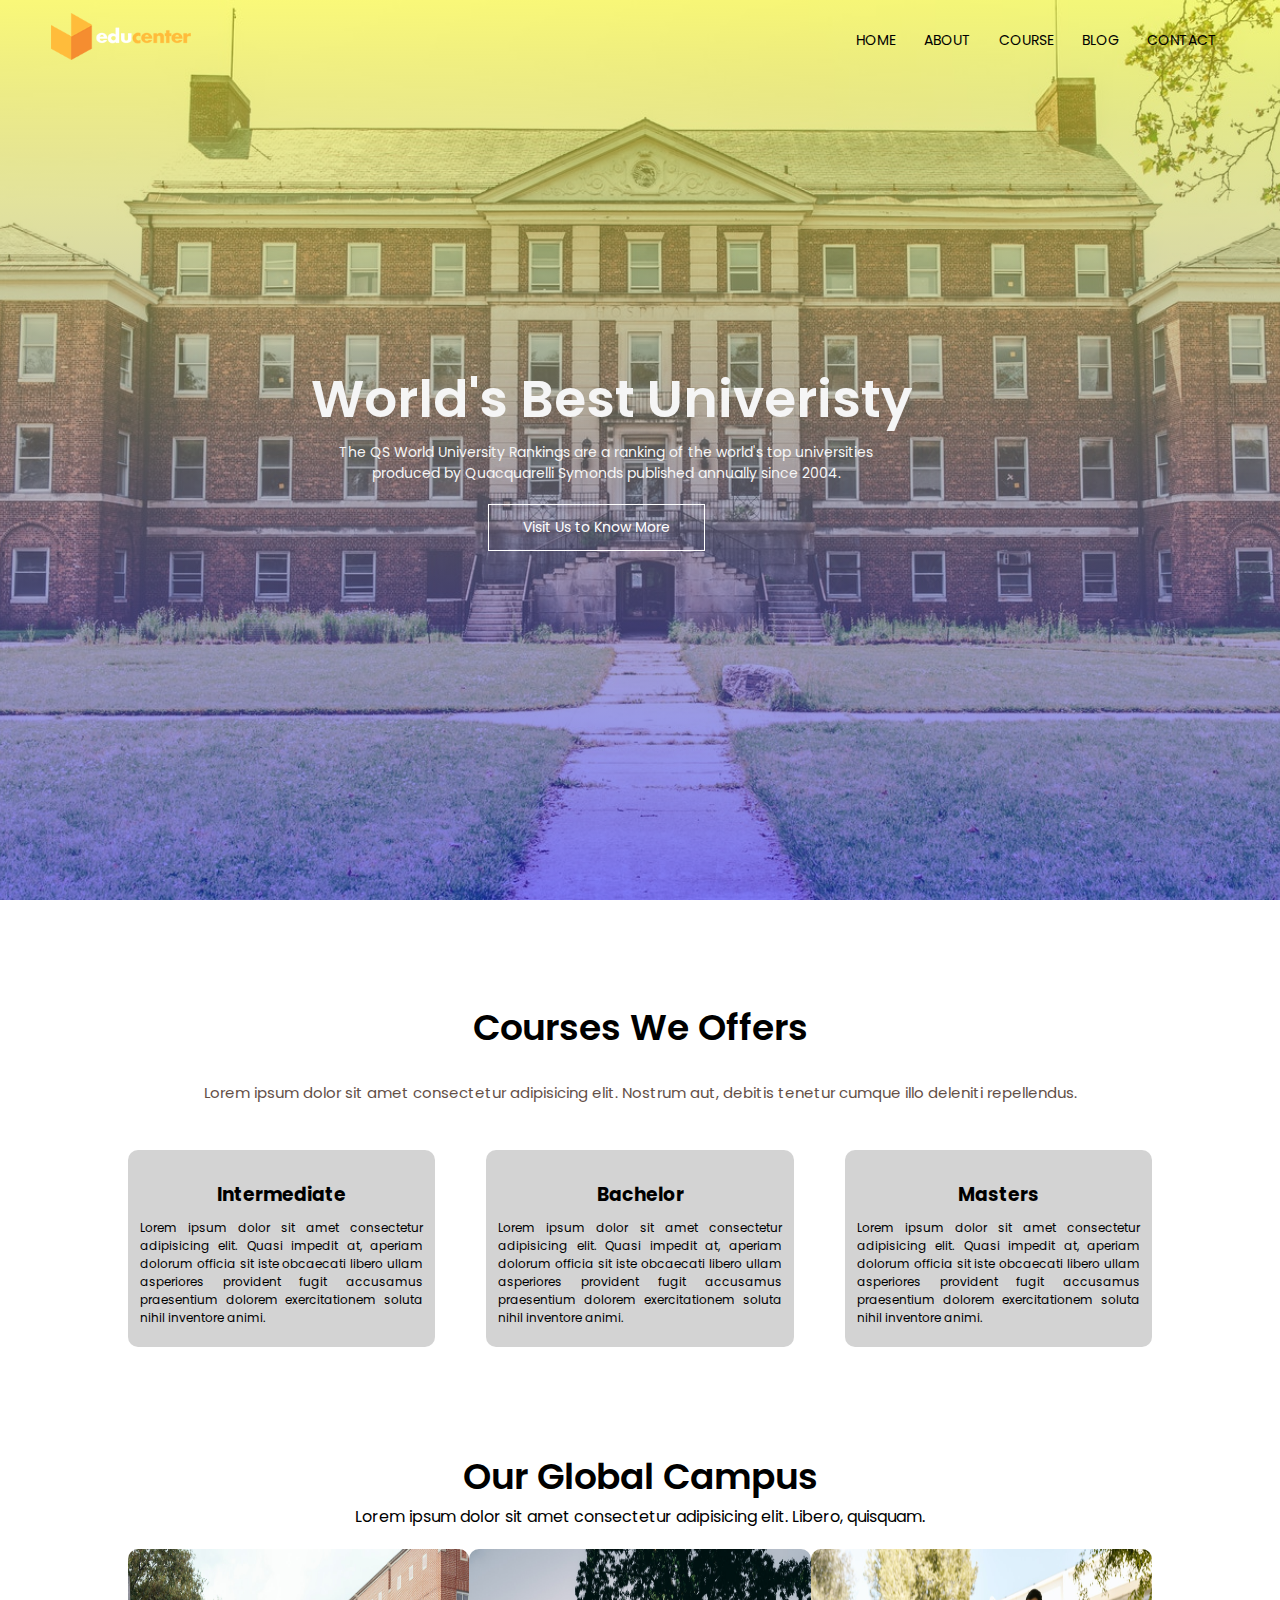
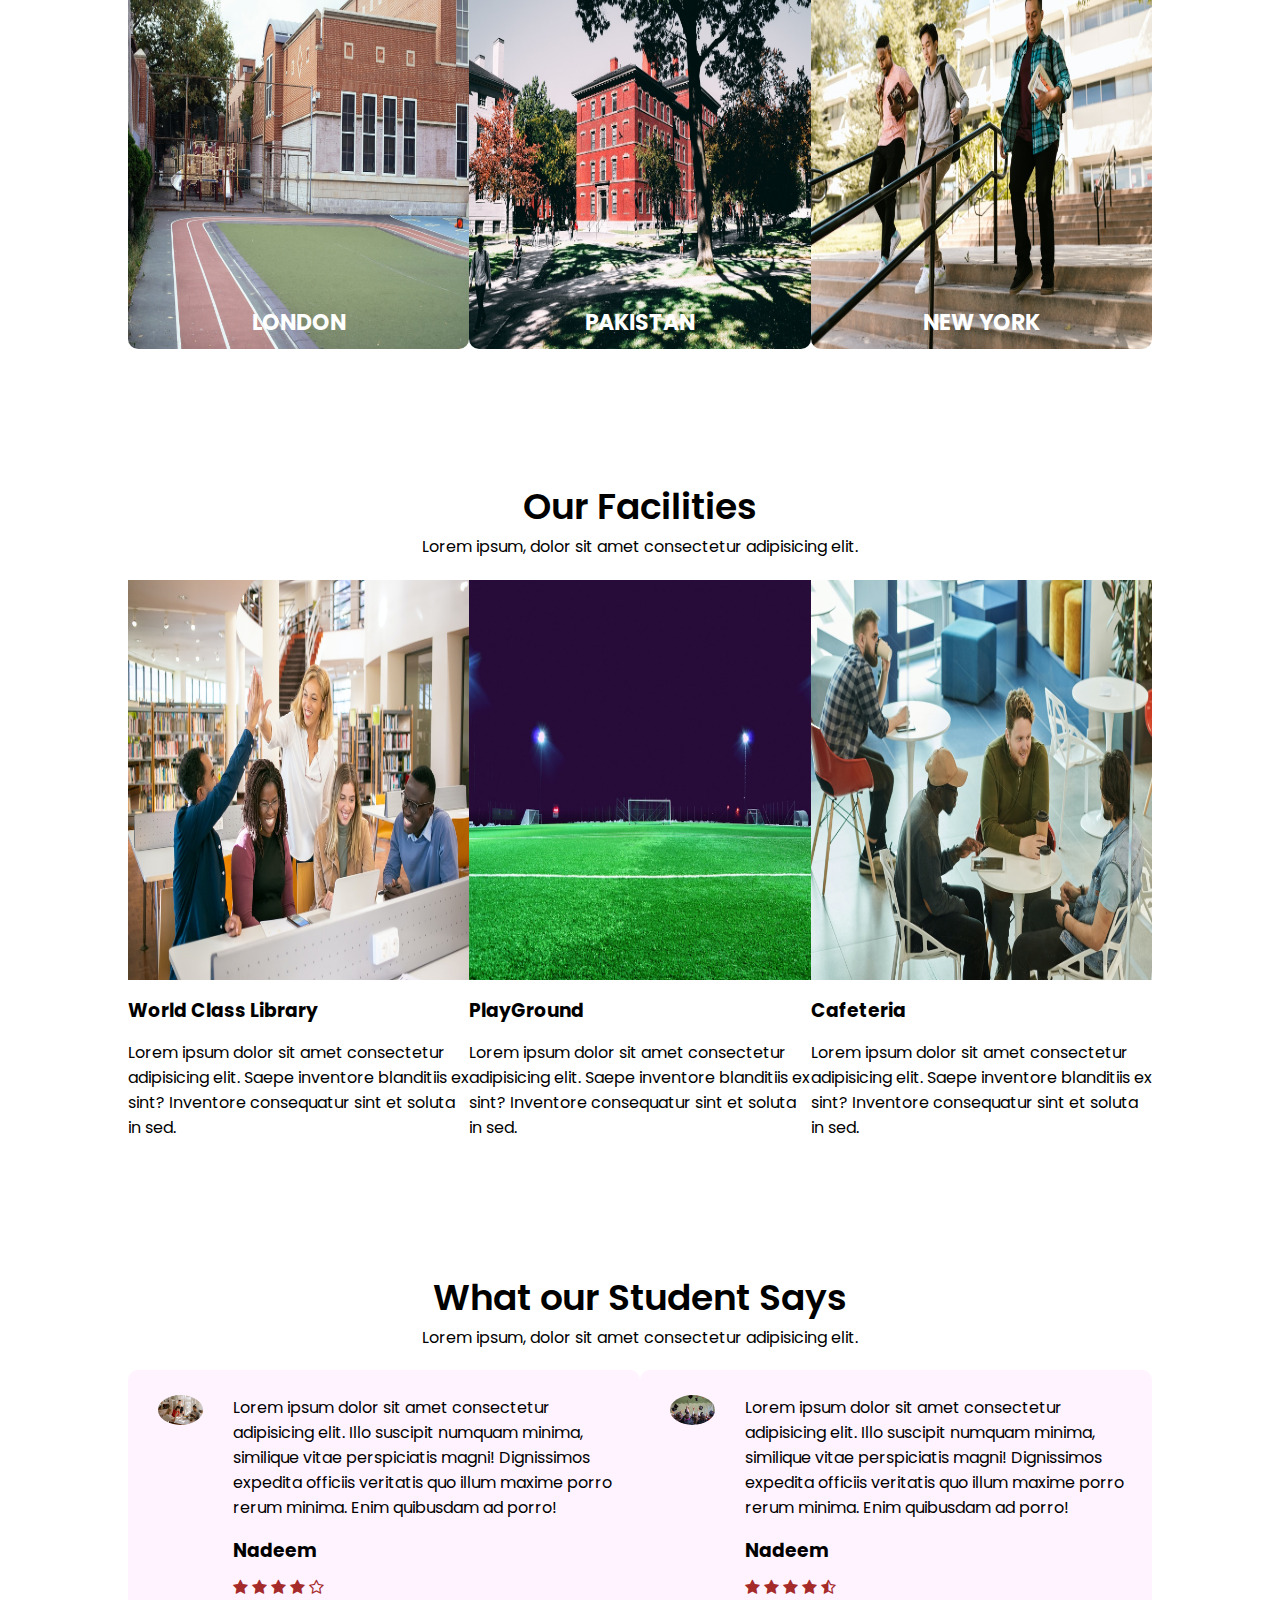
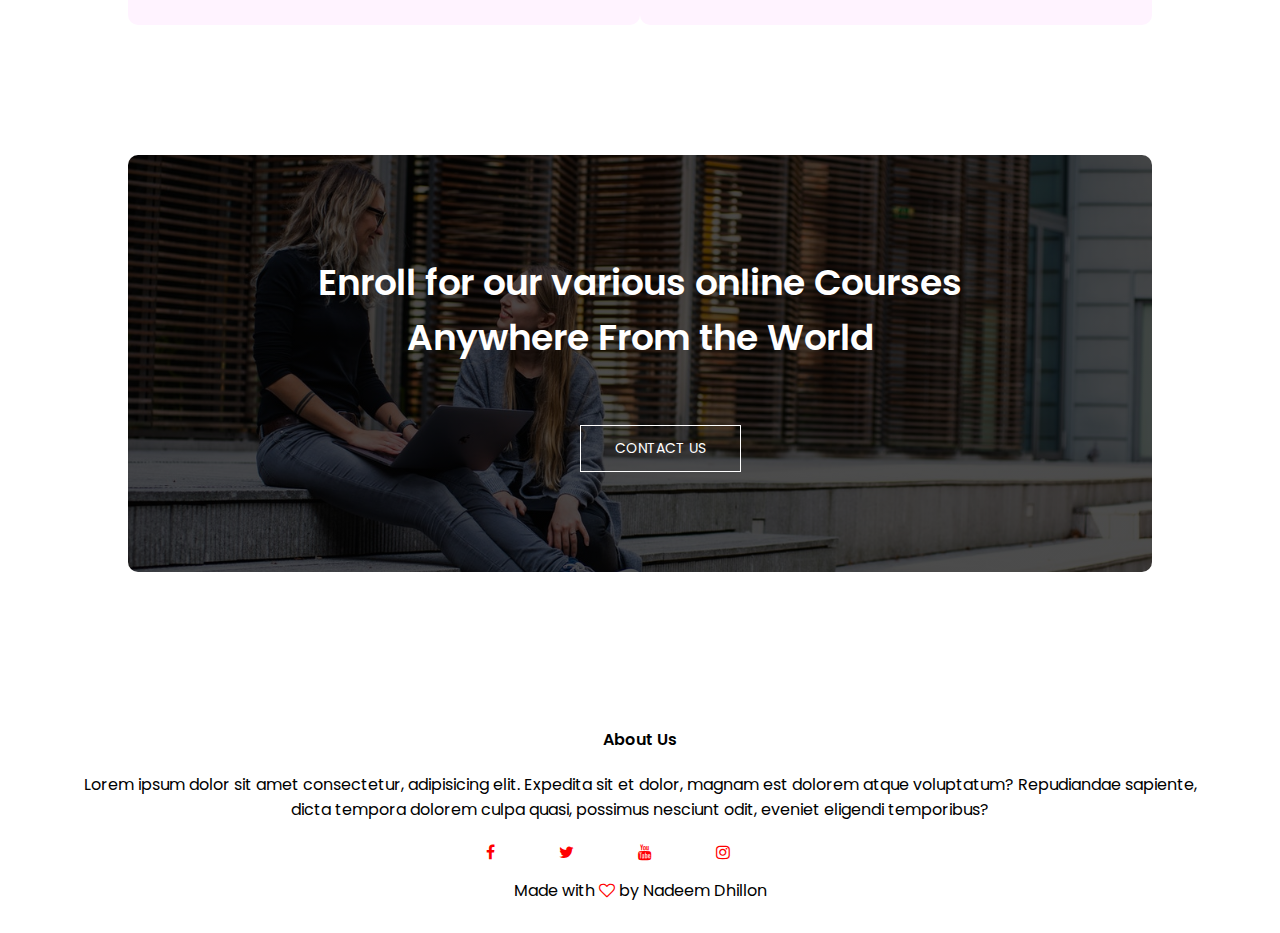
<file: index.html>
<!DOCTYPE html>
<html lang="en">
  <head>
    <meta charset="UTF-8" />
    <meta http-equiv="X-UA-Compatible" content="IE=edge" />
    <meta name="viewport" content="width=device-width, initial-scale=1.0" />
    <title>Univeristy Website Design</title>
    <link rel="stylesheet" href="style.css" type="text/css" />
    <link rel="preconnect" href="https://fonts.googleapis.com" />
    <link rel="preconnect" href="https://fonts.gstatic.com" crossorigin />
    <link
      href="https://fonts.googleapis.com/css2?family=Baloo+Bhai+2&family=Poppins:ital,wght@0,400;1,100;1,200;1,500&display=swap"
      rel="stylesheet"
    />
    <link
      rel="stylesheet"
      href="https://stackpath.bootstrapcdn.com/font-awesome/4.7.0/css/font-awesome.min.css"
    />
  </head>
  <body>
    <section class="header">
      <nav>
        <a href="index.html" class="logo"
          ><img src="images/logo.png" alt="Image Not Found"
        /></a>
        <div class="menu-links" id="menuLinks">
          <i class="fa fa-times" onclick="hideMenu()"></i>
          <ul>
            <li><a href="index.html">HOME</a></li>
            <li><a href="about.html">ABOUT</a></li>
            <li><a href="course.html">COURSE</a></li>
            <li><a href="blog.html">BLOG</a></li>
            <li><a href="contact.html">CONTACT</a></li>
          </ul>
        </div>
        <i class="fa fa-bars" onclick="showMenu()"></i>
      </nav>
      <div class="text-info">
        <h1>World's Best Univeristy</h1>
        <p>
          The QS World University Rankings are a ranking of the world's top
          universities<br />
          produced by Quacquarelli Symonds published annually since 2004.
        </p>
        <a href="#" class="btn">Visit Us to Know More</a>
      </div>
    </section>
    <!-- Courses -->
    <section class="courses">
      <h1>Courses We Offers</h1>
      <p class="text1">
        Lorem ipsum dolor sit amet consectetur adipisicing elit. Nostrum aut,
        debitis tenetur cumque illo deleniti repellendus.
      </p>
      <div class="row">
        <div class="courses-col">
          <h3>Intermediate</h3>
          <p class="text2">
            Lorem ipsum dolor sit amet consectetur adipisicing elit. Quasi
            impedit at, aperiam dolorum officia sit iste obcaecati libero ullam
            asperiores provident fugit accusamus praesentium dolorem
            exercitationem soluta nihil inventore animi.
          </p>
        </div>
        <div class="courses-col">
          <h3>Bachelor</h3>
          <p class="text2">
            Lorem ipsum dolor sit amet consectetur adipisicing elit. Quasi
            impedit at, aperiam dolorum officia sit iste obcaecati libero ullam
            asperiores provident fugit accusamus praesentium dolorem
            exercitationem soluta nihil inventore animi.
          </p>
        </div>
        <div class="courses-col">
          <h3>Masters</h3>
          <p class="text2">
            Lorem ipsum dolor sit amet consectetur adipisicing elit. Quasi
            impedit at, aperiam dolorum officia sit iste obcaecati libero ullam
            asperiores provident fugit accusamus praesentium dolorem
            exercitationem soluta nihil inventore animi.
          </p>
        </div>
      </div>
    </section>
    <!-- campus -->
    <section class="campus">
        <h1>Our Global Campus</h1>
        <p>Lorem ipsum dolor sit amet consectetur adipisicing elit. Libero, quisquam.</p>
        <div class="row">
          <div class="campus-col">
            <img src="images/campus1.jpg" alt="image not Found">
            <div class="layer">
              <h3>LONDON</h3>
            </div>
          </div>
          <div class="campus-col">
            <img src="images/campus2.jpg" alt="image not Found">
            <div class="layer">
              <h3>PAKISTAN</h3>
            </div>
          </div>
          <div class="campus-col">
            <img src="images/campus3.jpg" alt="image not Found">
            <div class="layer">
              <h3>NEW YORK</h3>
            </div>
          </div>
        </div>
    </section>
    <!-- facility -->
    <section class="facilities">
      <h1>Our Facilities</h1>
      <p>Lorem ipsum, dolor sit amet consectetur adipisicing elit.</p>
      <div class="row">
        <div class="facility-col">
          <img src="images/library1.jpg" alt="image not found">
          <h3>World Class Library</h3>
          <p>Lorem ipsum dolor sit amet consectetur adipisicing elit. Saepe inventore blanditiis ex sint? Inventore consequatur sint et soluta in sed.</p>
        </div>
        <div class="facility-col">
          <img src="images/ground.jpg" alt="image not found">
          <h3>PlayGround</h3>
          <p>Lorem ipsum dolor sit amet consectetur adipisicing elit. Saepe inventore blanditiis ex sint? Inventore consequatur sint et soluta in sed.</p>
        </div>
        <div class="facility-col">
          <img src="images/cafeteria.jpg" alt="image not found">
          <h3>Cafeteria</h3>
          <p>Lorem ipsum dolor sit amet consectetur adipisicing elit. Saepe inventore blanditiis ex sint? Inventore consequatur sint et soluta in sed.</p>
        </div>
      </div>

    </section>
 <!-- testimonials -->
 <section class="testimonials">
  <h1>What our Student Says</h1>
  <p>Lorem ipsum, dolor sit amet consectetur adipisicing elit.</p>
  <div class="row">
    <div class="testimonials-col">
      <img src="images/6.jpg" alt="image not found">
      <div>
        <p>Lorem ipsum dolor sit amet consectetur adipisicing elit. Illo suscipit numquam minima, similique vitae perspiciatis magni! Dignissimos expedita officiis veritatis quo illum maxime porro rerum minima. Enim quibusdam ad porro!</p>
        <h3>Nadeem</h3>
        <i class="fa fa-star"></i>
        <i class="fa fa-star"></i>
        <i class="fa fa-star"></i>
        <i class="fa fa-star"></i>
        <i class="fa fa-star-o"></i>
      </div>
    </div>
    <div class="testimonials-col">
      <img src="images/7.jpg" alt="image not found">
      <div>
        <p>Lorem ipsum dolor sit amet consectetur adipisicing elit. Illo suscipit numquam minima, similique vitae perspiciatis magni! Dignissimos expedita officiis veritatis quo illum maxime porro rerum minima. Enim quibusdam ad porro!</p>
        <h3>Nadeem</h3>
        <i class="fa fa-star"></i>
        <i class="fa fa-star"></i>
        <i class="fa fa-star"></i>
        <i class="fa fa-star"></i>
        <i class="fa fa-star-half-o"></i>


      </div>
    </div>
  </div>

 </section>
<section class="cta">
  <h1>Enroll for our various online Courses<br> Anywhere From the World</h1>
  <a href="#" class="btn">CONTACT US</a>
</section>

<section class="footer">
  <h4>About Us</h4>
  <p>Lorem ipsum dolor sit amet consectetur, adipisicing elit. Expedita sit et dolor, magnam est dolorem atque voluptatum? Repudiandae sapiente,<br> dicta tempora dolorem culpa quasi, possimus nesciunt odit, eveniet eligendi temporibus?</p>
  <div class="icons">
    <i class="fa fa-facebook"></i>
    <i class="fa fa-twitter"></i>
    <i class="fa fa-youtube"></i>
    <i class="fa fa-instagram"></i>
    <i class="fa fa-linkdin"></i>
  </div>
  <p>Made with <i class="fa fa-heart-o"></i> by Nadeem Dhillon</p>
</section>






    <script>
      var menuLinks = document.getElementById("menuLinks");
      function showMenu() {
        menuLinks.style.right = "0";
      }
      function hideMenu() {
        menuLinks.style.right = "-200px";
      }
    </script>
  </body>
</html>
</file>
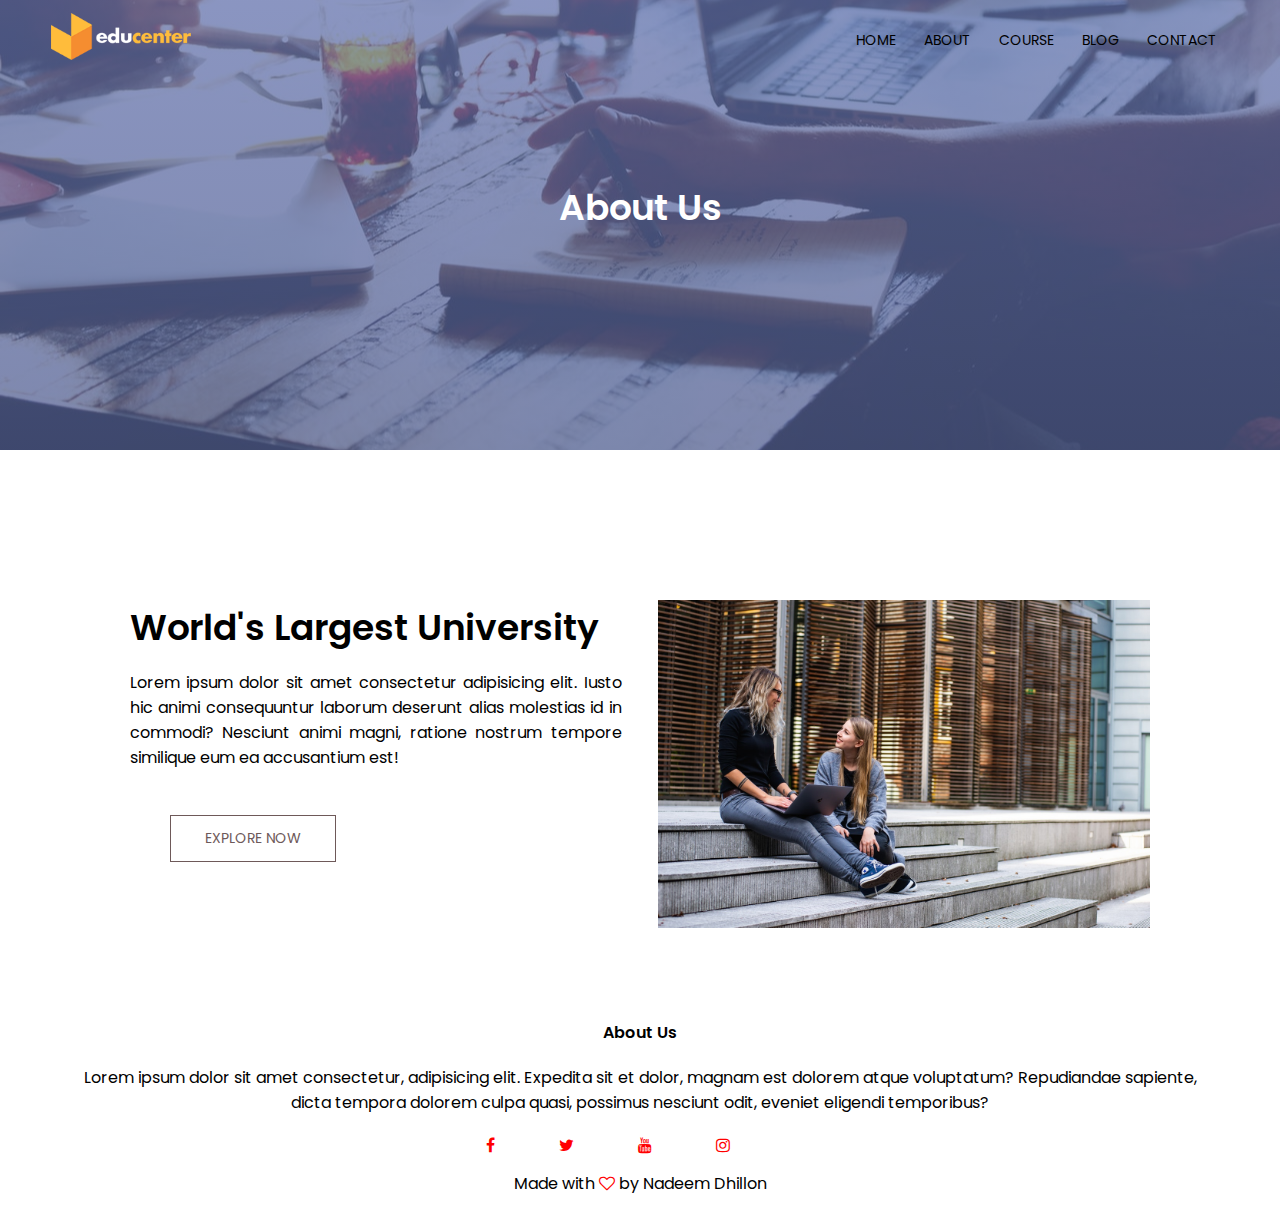
<file: about.html>
<!DOCTYPE html>
<html lang="en">
  <head>
    <meta charset="UTF-8" />
    <meta http-equiv="X-UA-Compatible" content="IE=edge" />
    <meta name="viewport" content="width=device-width, initial-scale=1.0" />
    <title>Univeristy Website Design</title>
    <link rel="stylesheet" href="style.css" type="text/css" />
    <link rel="preconnect" href="https://fonts.googleapis.com" />
    <link rel="preconnect" href="https://fonts.gstatic.com" crossorigin />
    <link
      href="https://fonts.googleapis.com/css2?family=Baloo+Bhai+2&family=Poppins:ital,wght@0,400;1,100;1,200;1,500&display=swap"
      rel="stylesheet"
    />
    <link
      rel="stylesheet"
      href="https://stackpath.bootstrapcdn.com/font-awesome/4.7.0/css/font-awesome.min.css"
    />
  </head>
  <body>
    <section class="sub-header">
      <nav>
        <a href="index.html" class="logo"
          ><img src="images/logo.png" alt="Image Not Found"
        /></a>
        <div class="menu-links" id="menuLinks">
          <i class="fa fa-times" onclick="hideMenu()"></i>
          <ul>
            <li><a href="index.html">HOME</a></li>
            <li><a href="about.html">ABOUT</a></li>
            <li><a href="course.html">COURSE</a></li>
            <li><a href="blog.html">BLOG</a></li>
            <li><a href="contact.html">CONTACT</a></li>
          </ul>
        </div>
        <i class="fa fa-bars" onclick="showMenu()"></i>
      </nav>
      <h1>About Us</h1>
    </section>

    <section class="about-us">
      <div class="row">
        <div class="about-col">
          <h1>World's Largest University</h1>
          <p>Lorem ipsum dolor sit amet consectetur adipisicing elit. Iusto hic animi consequuntur laborum deserunt alias molestias id in commodi? Nesciunt animi magni, ratione nostrum tempore similique eum ea accusantium est!</p>
          <a href="#" class="btn btn-red">EXPLORE NOW</a>
        </div>
        <div class="about-col">
          <img src="images/5.jpg" alt="image not Found">
        </div>

      </div>
    </section>




    <!-- footer -->

<section class="footer">
  <h4>About Us</h4>
  <p>Lorem ipsum dolor sit amet consectetur, adipisicing elit. Expedita sit et dolor, magnam est dolorem atque voluptatum? Repudiandae sapiente,<br> dicta tempora dolorem culpa quasi, possimus nesciunt odit, eveniet eligendi temporibus?</p>
  <div class="icons">
    <i class="fa fa-facebook"></i>
    <i class="fa fa-twitter"></i>
    <i class="fa fa-youtube"></i>
    <i class="fa fa-instagram"></i>
    <i class="fa fa-linkdin"></i>
  </div>
  <p>Made with <i class="fa fa-heart-o"></i> by Nadeem Dhillon</p>
</section>






    <script>
      var menuLinks = document.getElementById("menuLinks");
      function showMenu() {
        menuLinks.style.right = "0";
      }
      function hideMenu() {
        menuLinks.style.right = "-200px";
      }
    </script>
  </body>
</html>
</file>
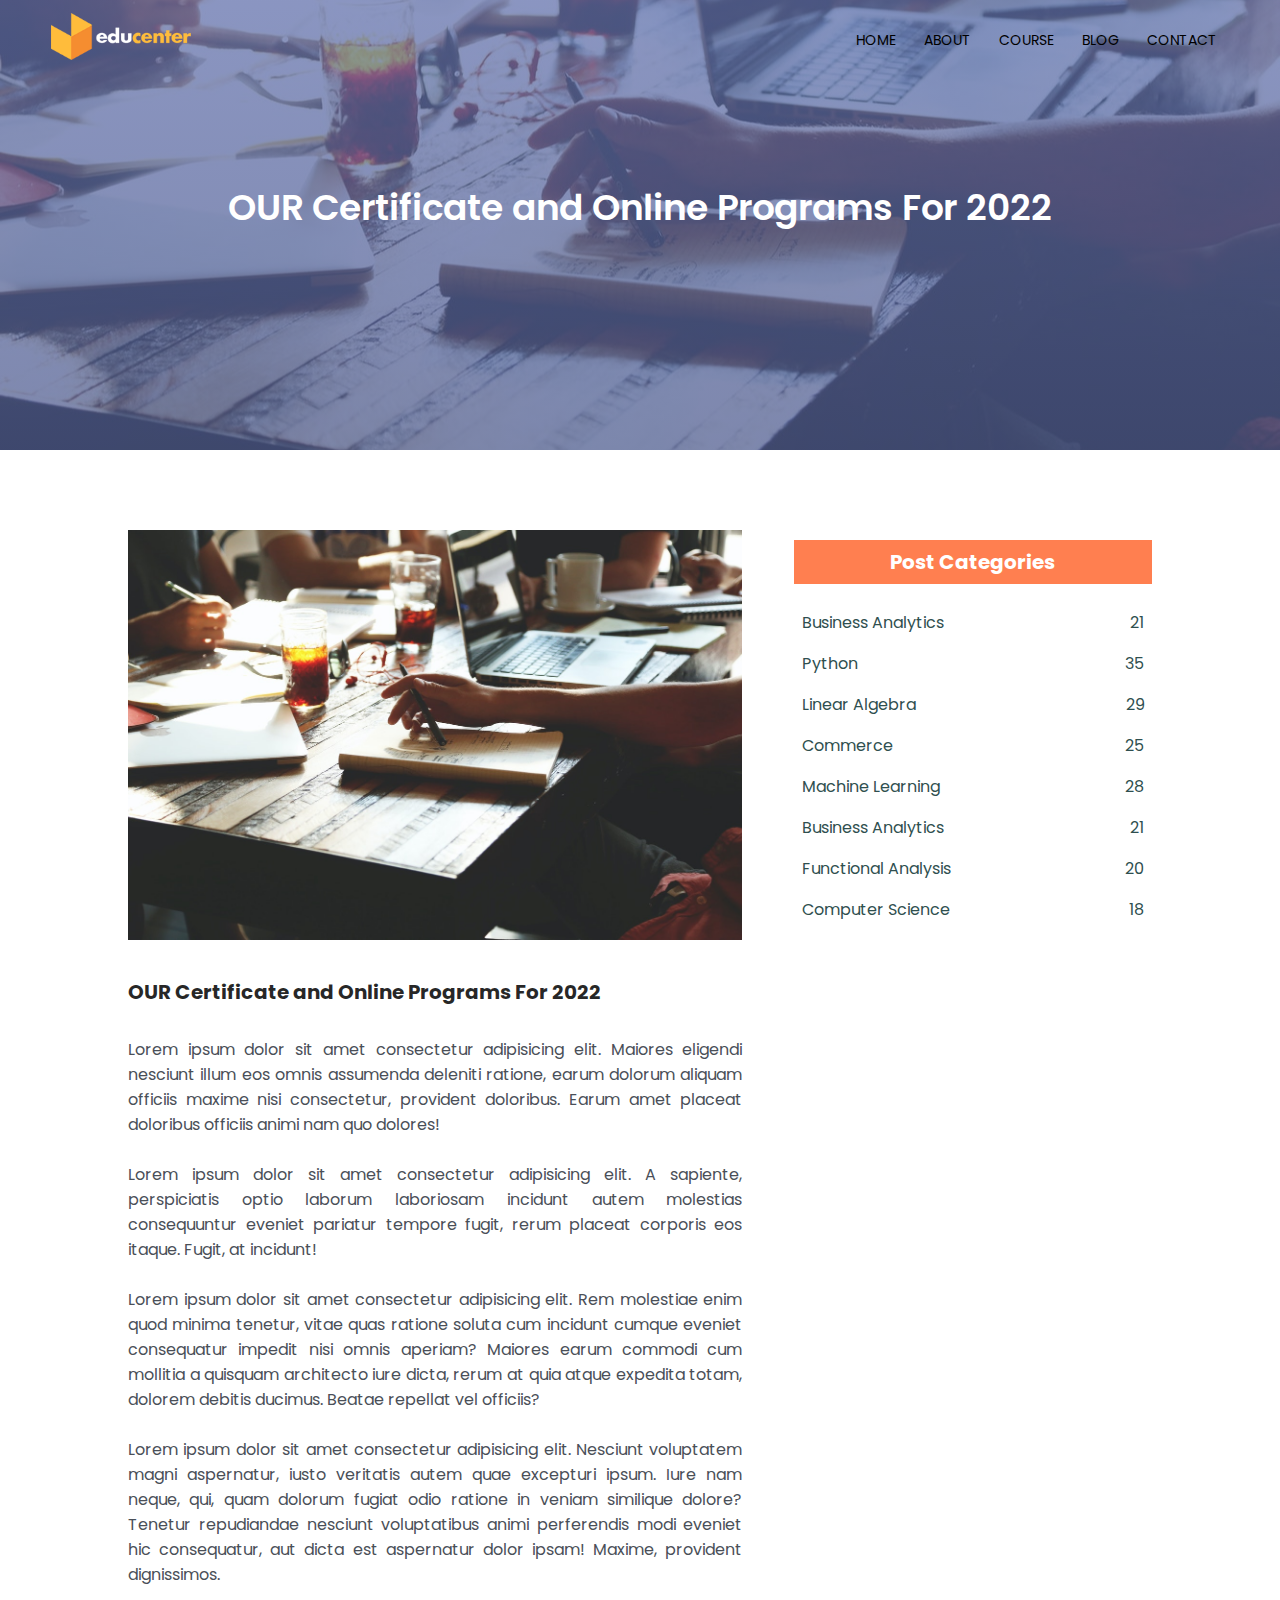
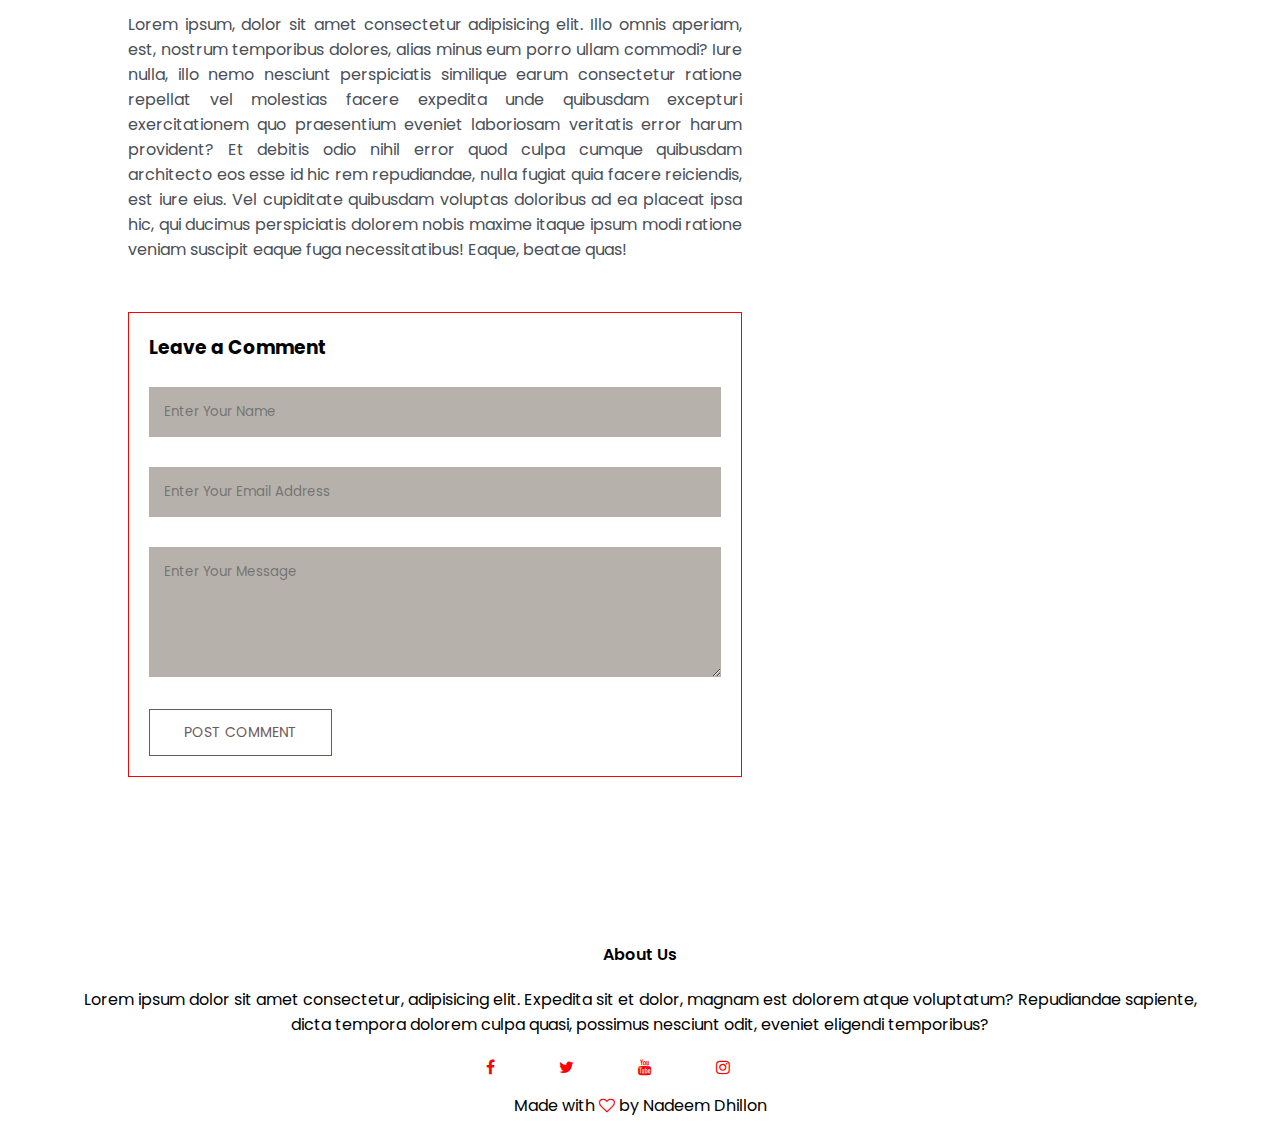
<file: blog.html>
<!DOCTYPE html>
<html lang="en">
  <head>
    <meta charset="UTF-8" />
    <meta http-equiv="X-UA-Compatible" content="IE=edge" />
    <meta name="viewport" content="width=device-width, initial-scale=1.0" />
    <title>Univeristy Website Design</title>
    <link rel="stylesheet" href="style.css" type="text/css" />
    <link rel="preconnect" href="https://fonts.googleapis.com" />
    <link rel="preconnect" href="https://fonts.gstatic.com" crossorigin />
    <link
      href="https://fonts.googleapis.com/css2?family=Baloo+Bhai+2&family=Poppins:ital,wght@0,400;1,100;1,200;1,500&display=swap"
      rel="stylesheet"
    />
    <link
      rel="stylesheet"
      href="https://stackpath.bootstrapcdn.com/font-awesome/4.7.0/css/font-awesome.min.css"
    />
  </head>
  <body>
    <section class="sub-header">
      <nav>
        <a href="index.html" class="logo"
          ><img src="images/logo.png" alt="Image Not Found"
        /></a>
        <div class="menu-links" id="menuLinks">
          <i class="fa fa-times" onclick="hideMenu()"></i>
          <ul>
            <li><a href="index.html">HOME</a></li>
            <li><a href="about.html">ABOUT</a></li>
            <li><a href="course.html">COURSE</a></li>
            <li><a href="blog.html">BLOG</a></li>
            <li><a href="contact.html">CONTACT</a></li>
          </ul>
        </div>
        <i class="fa fa-bars" onclick="showMenu()"></i>
      </nav>
      <h1>OUR Certificate and Online Programs For 2022</h1>
    </section>
<!-- BLOG -->
<section class="blog">
  <div class="row">
    <div class="blog-left">
      <img src="images/3.jpg" alt="image not Found">
      <h2>OUR Certificate and Online Programs For 2022</h2>
      <p>Lorem ipsum dolor sit amet consectetur adipisicing elit. Maiores eligendi nesciunt illum eos omnis assumenda deleniti ratione, earum dolorum aliquam officiis maxime nisi consectetur, provident doloribus. Earum amet placeat doloribus officiis animi nam quo dolores!</p>
      <br>
      <p>Lorem ipsum dolor sit amet consectetur adipisicing elit. A sapiente, perspiciatis optio laborum laboriosam incidunt autem molestias consequuntur eveniet pariatur tempore fugit, rerum placeat corporis eos itaque. Fugit, at incidunt!</p>
      <br>
      <p>Lorem ipsum dolor sit amet consectetur adipisicing elit. Rem molestiae enim quod minima tenetur, vitae quas ratione soluta cum incidunt cumque eveniet consequatur impedit nisi omnis aperiam? Maiores earum commodi cum mollitia a quisquam architecto iure dicta, rerum at quia atque expedita totam, dolorem debitis ducimus. Beatae repellat vel officiis?</p>
      <br>
      <p>Lorem ipsum dolor sit amet consectetur adipisicing elit. Nesciunt voluptatem magni aspernatur, iusto veritatis autem quae excepturi ipsum. Iure nam neque, qui, quam dolorum fugiat odio ratione in veniam similique dolore? Tenetur repudiandae nesciunt voluptatibus animi perferendis modi eveniet hic consequatur, aut dicta est aspernatur dolor ipsam! Maxime, provident dignissimos.</p>
      <br>
      <p>Lorem ipsum, dolor sit amet consectetur adipisicing elit. Illo omnis aperiam, est, nostrum temporibus dolores, alias minus eum porro ullam commodi? Iure nulla, illo nemo nesciunt perspiciatis similique earum consectetur ratione repellat vel molestias facere expedita unde quibusdam excepturi exercitationem quo praesentium eveniet laboriosam veritatis error harum provident? Et debitis odio nihil error quod culpa cumque quibusdam architecto eos esse id hic rem repudiandae, nulla fugiat quia facere reiciendis, est iure eius. Vel cupiditate quibusdam voluptas doloribus ad ea placeat ipsa hic, qui ducimus perspiciatis dolorem nobis maxime itaque ipsum modi ratione veniam suscipit eaque fuga necessitatibus! Eaque, beatae quas!</p>



      <div class="comment">
        <h3>Leave a Comment</h3>
        <form class="comment-form">
          <input type="text" placeholder="Enter Your Name">
          <input type="email" placeholder="Enter Your Email Address">
          <textarea rows="5" placeholder="Enter Your Message"></textarea>
          <button type="submit" class="btn btn-red">POST COMMENT</button>
        </form>  
      </div>
    </div>
    <div class="blog-right">
      <h3>Post Categories</h3>
      <div>
        <span>Business Analytics</span>
        <span>21</span>
      </div>
      <div>
        <span>Python</span>
        <span>35</span>
      </div>
      <div>
        <span>Linear Algebra</span>
        <span>29</span>
      </div>
      <div>
        <span>Commerce</span>
        <span>25</span>
      </div>
      <div>
        <span>Machine Learning</span>
        <span>28</span>
      </div>
      <div>
        <span>Business Analytics</span>
        <span>21</span>
      </div>
      <div>
        <span>Functional Analysis</span>
        <span>20</span>
      </div>
      <div>
        <span>Computer Science</span>
        <span>18</span>
      </div>
    </div>
  </div>
</section>
    <!-- footer -->

<section class="footer">
  <h4>About Us</h4>
  <p>Lorem ipsum dolor sit amet consectetur, adipisicing elit. Expedita sit et dolor, magnam est dolorem atque voluptatum? Repudiandae sapiente,<br> dicta tempora dolorem culpa quasi, possimus nesciunt odit, eveniet eligendi temporibus?</p>
  <div class="icons">
    <i class="fa fa-facebook"></i>
    <i class="fa fa-twitter"></i>
    <i class="fa fa-youtube"></i>
    <i class="fa fa-instagram"></i>
    <i class="fa fa-linkdin"></i>
  </div>
  <p>Made with <i class="fa fa-heart-o"></i> by Nadeem Dhillon</p>
</section>






    <script>
      var menuLinks = document.getElementById("menuLinks");
      function showMenu() {
        menuLinks.style.right = "0";
      }
      function hideMenu() {
        menuLinks.style.right = "-200px";
      }
    </script>
  </body>
</html>
</file>
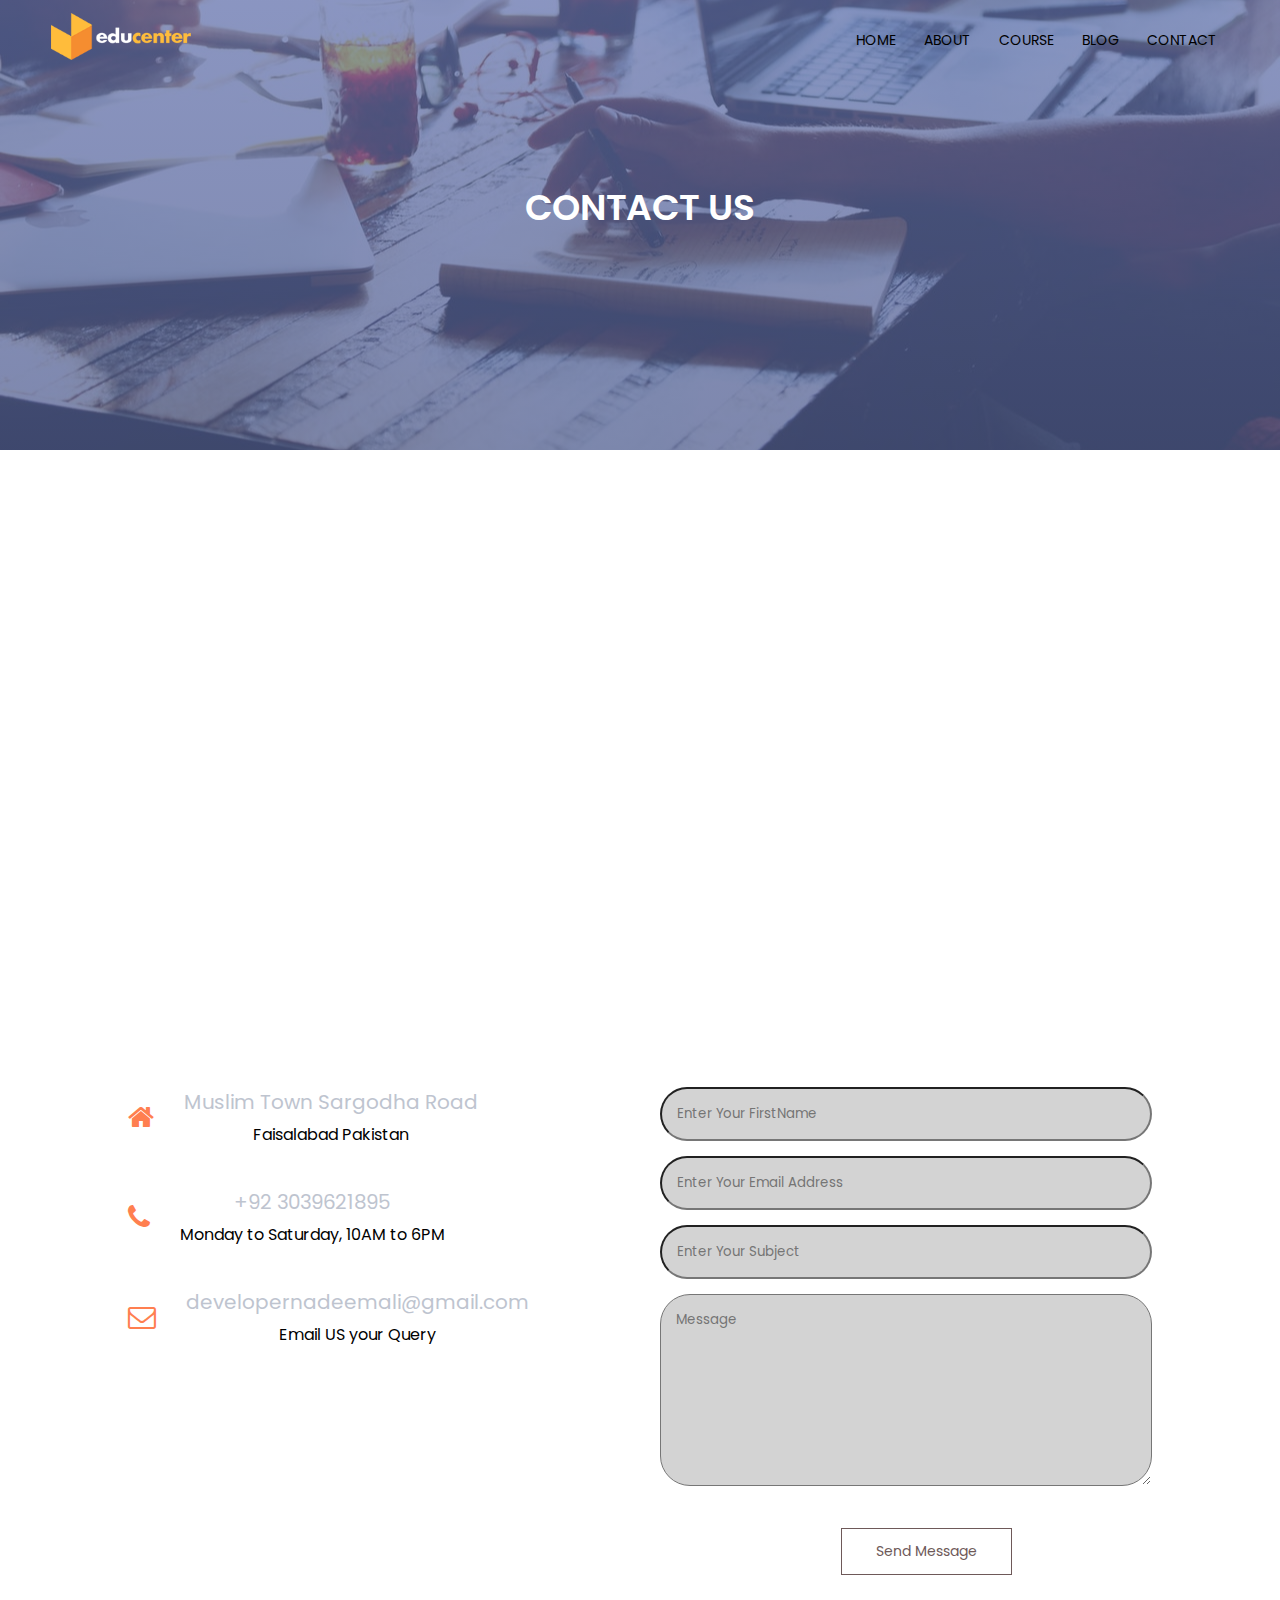
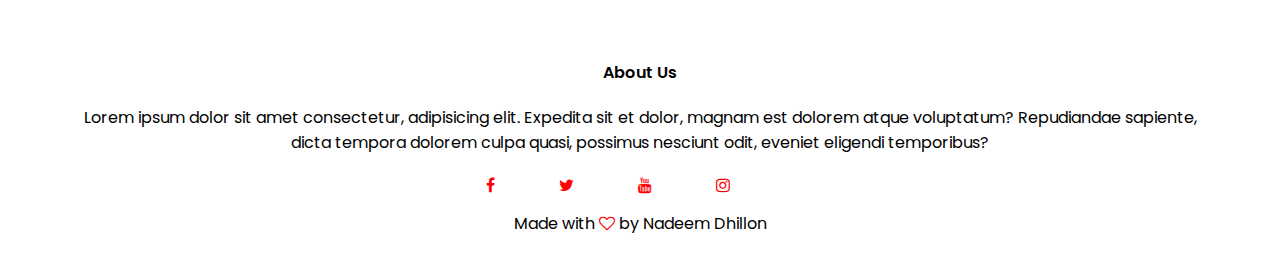
<file: contact.html>
<!DOCTYPE html>
<html lang="en">
  <head>
    <meta charset="UTF-8" />
    <meta http-equiv="X-UA-Compatible" content="IE=edge" />
    <meta name="viewport" content="width=device-width, initial-scale=1.0" />
    <title>Univeristy Website Design</title>
    <link rel="stylesheet" href="style.css" type="text/css" />
    <link rel="preconnect" href="https://fonts.googleapis.com" />
    <link rel="preconnect" href="https://fonts.gstatic.com" crossorigin />
    <link
      href="https://fonts.googleapis.com/css2?family=Baloo+Bhai+2&family=Poppins:ital,wght@0,400;1,100;1,200;1,500&display=swap"
      rel="stylesheet"
    />
    <link
      rel="stylesheet"
      href="https://stackpath.bootstrapcdn.com/font-awesome/4.7.0/css/font-awesome.min.css"
    />
  </head>
  <body>
    <section class="sub-header">
      <nav>
        <a href="index.html" class="logo"
          ><img src="images/logo.png" alt="Image Not Found"
        /></a>
        <div class="menu-links" id="menuLinks">
          <i class="fa fa-times" onclick="hideMenu()"></i>
          <ul>
            <li><a href="index.html">HOME</a></li>
            <li><a href="about.html">ABOUT</a></li>
            <li><a href="course.html">COURSE</a></li>
            <li><a href="blog.html">BLOG</a></li>
            <li><a href="contact.html">CONTACT</a></li>
          </ul>
        </div>
        <i class="fa fa-bars" onclick="showMenu()"></i>
      </nav>
      <h1>CONTACT US</h1>
    </section>
<!-- CONTACT -->
<section class="location">
  <iframe src="https://www.google.com/maps/embed?pb=!1m18!1m12!1m3!1d217897.5524758897!2d72.94921460031681!3d31.42378830141605!2m3!1f0!2f0!3f0!3m2!1i1024!2i768!4f13.1!3m3!1m2!1s0x392242a895a55ca9%3A0xdec58f88932671c6!2sFaisalabad%2C%20Punjab%2C%20Pakistan!5e0!3m2!1sen!2s!4v1642099172623!5m2!1sen!2s" width="600" height="450" style="border:0;" allowfullscreen="" loading="lazy"></iframe>
</section>

<section class="contact-us">
  <div class="row">
    <div class="contact-col">
      <div>
      <i class="fa fa-home"></i>
      <span>
        <h5>Muslim Town Sargodha Road</h5>
        <p>Faisalabad Pakistan</p>
      </span>
     </div>
     <div>
      <i class="fa fa-phone"></i>
      <span>
        <h5>+92 3039621895</h5>
        <p>Monday to Saturday, 10AM to 6PM</p>
      </span>
     </div>
     <div>
      <i class="fa fa-envelope-o"></i>
      <span>
        <h5>developernadeemali@gmail.com</h5>
        <p>Email US your Query</p>
      </span>
     </div>

    </div>
    <div class="contact-col">
      <form action="form.php" method="post">
        <input type="text" placeholder="Enter Your FirstName" required name="name">
        <input type="email" placeholder="Enter Your Email Address" required name="email">
        <input type="text" placeholder="Enter Your Subject" required name="Subject">
        <textarea rows="8" placeholder="Message" required name="message"></textarea>
        <button type="submit" class="btn btn-red">Send Message</button>


      </form>
    </div>
  </div>
</section>



    <!-- footer -->

<section class="footer">
  <h4>About Us</h4>
  <p>Lorem ipsum dolor sit amet consectetur, adipisicing elit. Expedita sit et dolor, magnam est dolorem atque voluptatum? Repudiandae sapiente,<br> dicta tempora dolorem culpa quasi, possimus nesciunt odit, eveniet eligendi temporibus?</p>
  <div class="icons">
    <i class="fa fa-facebook"></i>
    <i class="fa fa-twitter"></i>
    <i class="fa fa-youtube"></i>
    <i class="fa fa-instagram"></i>
    <i class="fa fa-linkdin"></i>
  </div>
  <p>Made with <i class="fa fa-heart-o"></i> by Nadeem Dhillon</p>
</section>






    <script>
      var menuLinks = document.getElementById("menuLinks");
      function showMenu() {
        menuLinks.style.right = "0";
      }
      function hideMenu() {
        menuLinks.style.right = "-200px";
      }
    </script>
  </body>
</html>
</file>
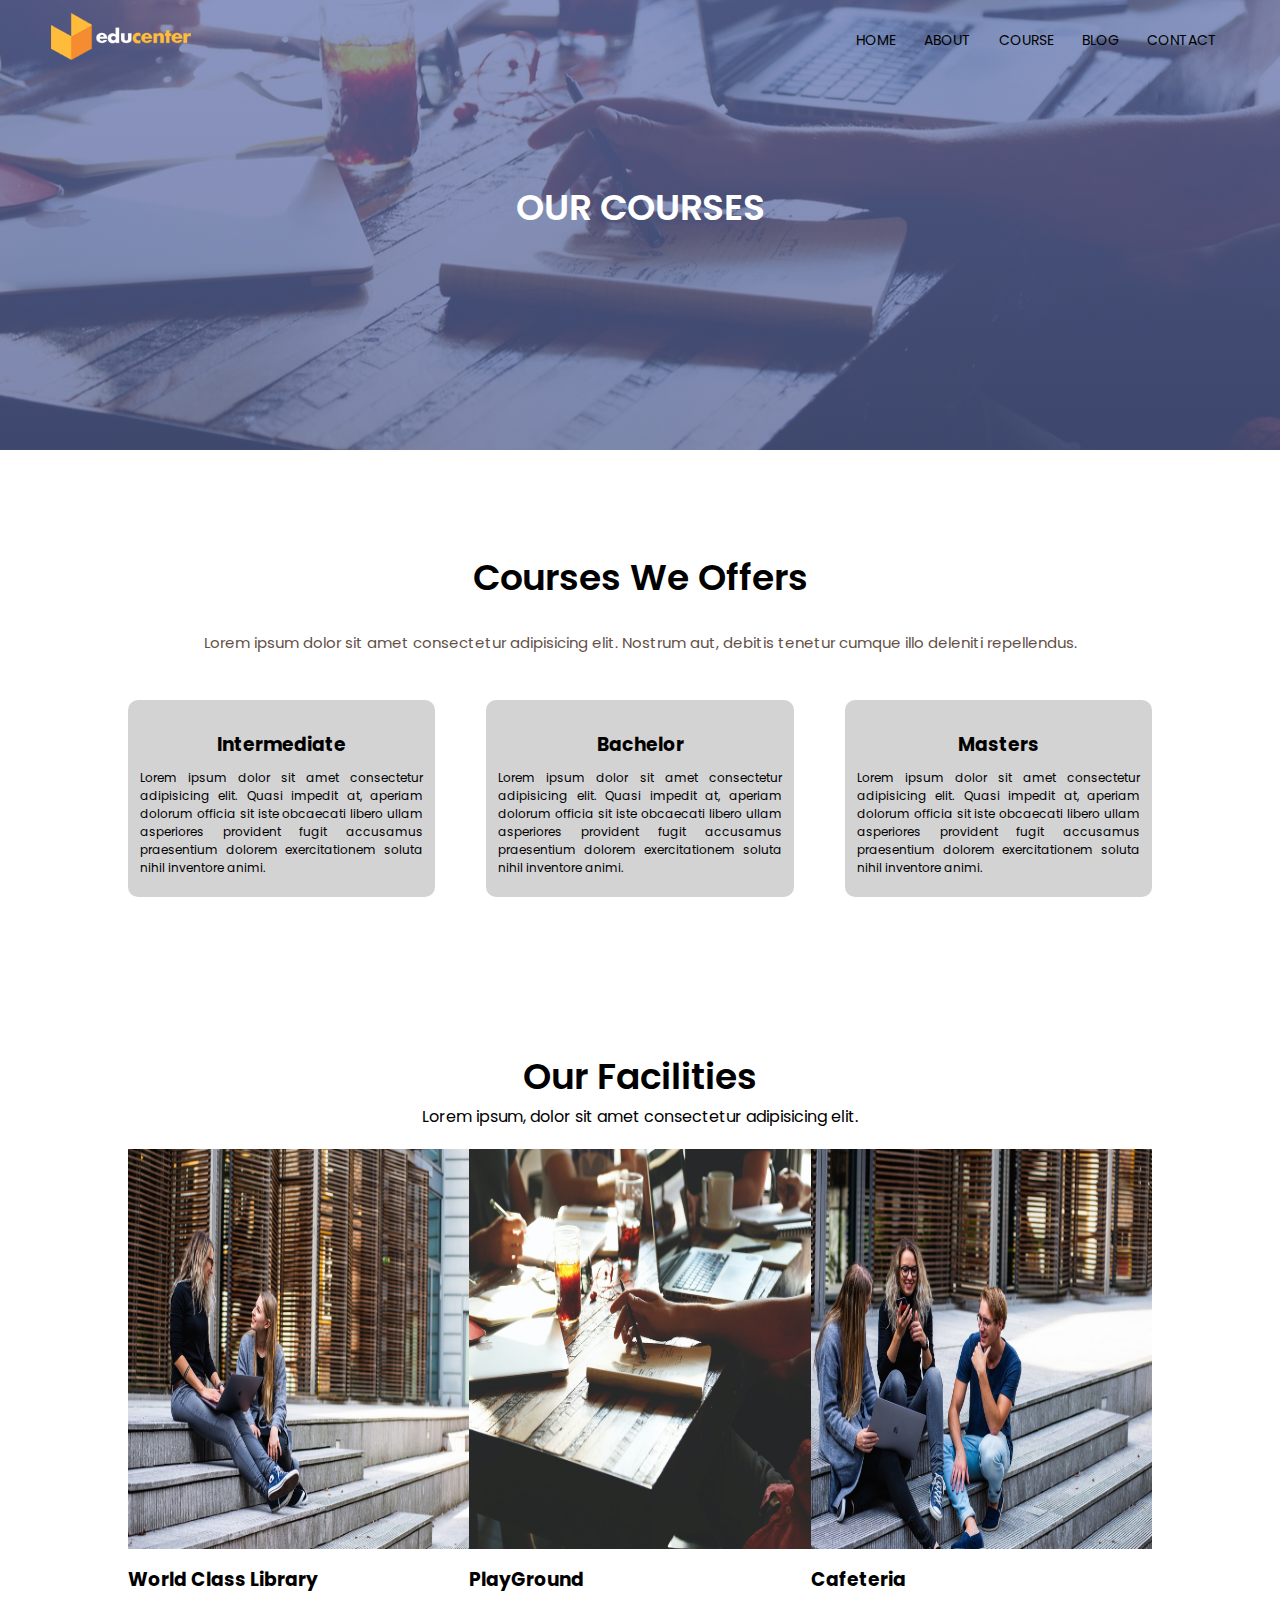
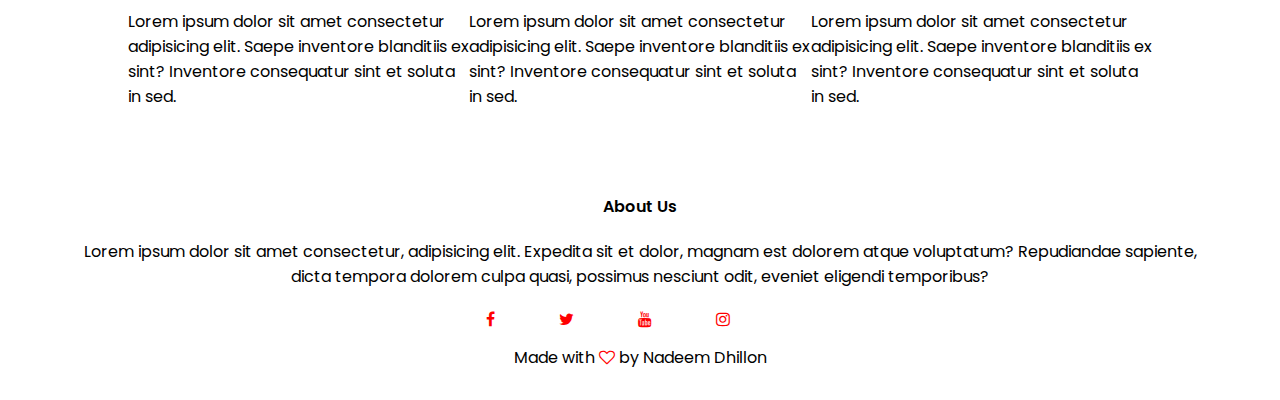
<file: course.html>
<!DOCTYPE html>
<html lang="en">
  <head>
    <meta charset="UTF-8" />
    <meta http-equiv="X-UA-Compatible" content="IE=edge" />
    <meta name="viewport" content="width=device-width, initial-scale=1.0" />
    <title>Univeristy Website Design</title>
    <link rel="stylesheet" href="style.css" type="text/css" />
    <link rel="preconnect" href="https://fonts.googleapis.com" />
    <link rel="preconnect" href="https://fonts.gstatic.com" crossorigin />
    <link
      href="https://fonts.googleapis.com/css2?family=Baloo+Bhai+2&family=Poppins:ital,wght@0,400;1,100;1,200;1,500&display=swap"
      rel="stylesheet"
    />
    <link
      rel="stylesheet"
      href="https://stackpath.bootstrapcdn.com/font-awesome/4.7.0/css/font-awesome.min.css"
    />
  </head>
  <body>
    <section class="sub-header">
      <nav>
        <a href="index.html" class="logo"
          ><img src="images/logo.png" alt="Image Not Found"
        /></a>
        <div class="menu-links" id="menuLinks">
          <i class="fa fa-times" onclick="hideMenu()"></i>
          <ul>
            <li><a href="index.html">HOME</a></li>
            <li><a href="about.html">ABOUT</a></li>
            <li><a href="course.html">COURSE</a></li>
            <li><a href="blog.html">BLOG</a></li>
            <li><a href="contact.html">CONTACT</a></li>
          </ul>
        </div>
        <i class="fa fa-bars" onclick="showMenu()"></i>
      </nav>
      <h1>OUR COURSES</h1>
    </section>
    <!-- COURSE -->

    <section class="courses">
      <h1>Courses We Offers</h1>
      <p class="text1">
        Lorem ipsum dolor sit amet consectetur adipisicing elit. Nostrum aut,
        debitis tenetur cumque illo deleniti repellendus.
      </p>
      <div class="row">
        <div class="courses-col">
          <h3>Intermediate</h3>
          <p class="text2">
            Lorem ipsum dolor sit amet consectetur adipisicing elit. Quasi
            impedit at, aperiam dolorum officia sit iste obcaecati libero ullam
            asperiores provident fugit accusamus praesentium dolorem
            exercitationem soluta nihil inventore animi.
          </p>
        </div>
        <div class="courses-col">
          <h3>Bachelor</h3>
          <p class="text2">
            Lorem ipsum dolor sit amet consectetur adipisicing elit. Quasi
            impedit at, aperiam dolorum officia sit iste obcaecati libero ullam
            asperiores provident fugit accusamus praesentium dolorem
            exercitationem soluta nihil inventore animi.
          </p>
        </div>
        <div class="courses-col">
          <h3>Masters</h3>
          <p class="text2">
            Lorem ipsum dolor sit amet consectetur adipisicing elit. Quasi
            impedit at, aperiam dolorum officia sit iste obcaecati libero ullam
            asperiores provident fugit accusamus praesentium dolorem
            exercitationem soluta nihil inventore animi.
          </p>
        </div>
      </div>
    </section>
<!-- FACILIYY -->

<section class="facilities">
  <h1>Our Facilities</h1>
  <p>Lorem ipsum, dolor sit amet consectetur adipisicing elit.</p>
  <div class="row">
    <div class="facility-col">
      <img src="images/5.jpg" alt="image not found">
      <h3>World Class Library</h3>
      <p>Lorem ipsum dolor sit amet consectetur adipisicing elit. Saepe inventore blanditiis ex sint? Inventore consequatur sint et soluta in sed.</p>
    </div>
    <div class="facility-col">
      <img src="images/3.jpg" alt="image not found">
      <h3>PlayGround</h3>
      <p>Lorem ipsum dolor sit amet consectetur adipisicing elit. Saepe inventore blanditiis ex sint? Inventore consequatur sint et soluta in sed.</p>
    </div>
    <div class="facility-col">
      <img src="images/4.jpg" alt="image not found">
      <h3>Cafeteria</h3>
      <p>Lorem ipsum dolor sit amet consectetur adipisicing elit. Saepe inventore blanditiis ex sint? Inventore consequatur sint et soluta in sed.</p>
    </div>
  </div>

</section>


    <!-- footer -->

<section class="footer">
  <h4>About Us</h4>
  <p>Lorem ipsum dolor sit amet consectetur, adipisicing elit. Expedita sit et dolor, magnam est dolorem atque voluptatum? Repudiandae sapiente,<br> dicta tempora dolorem culpa quasi, possimus nesciunt odit, eveniet eligendi temporibus?</p>
  <div class="icons">
    <i class="fa fa-facebook"></i>
    <i class="fa fa-twitter"></i>
    <i class="fa fa-youtube"></i>
    <i class="fa fa-instagram"></i>
    <i class="fa fa-linkdin"></i>
  </div>
  <p>Made with <i class="fa fa-heart-o"></i> by Nadeem Dhillon</p>
</section>






    <script>
      var menuLinks = document.getElementById("menuLinks");
      function showMenu() {
        menuLinks.style.right = "0";
      }
      function hideMenu() {
        menuLinks.style.right = "-200px";
      }
    </script>
  </body>
</html>
</file>
<file: style.css>
* {
  margin: 0;
  padding: 0;
  font-family: "Baloo Bhai 2", cursive;
  font-family: "Poppins", sans-serif;
}
.header {
  min-height: 100vh;
  width: 100%;
  background-image: linear-gradient(
      rgba(255, 255, 0, 0.5),
      rgba(0, 0, 255, 0.5)
    ),
    url("images/1.jpg");
  background-position: center;
  background-repeat: no-repeat;
  background-size: cover;
  position: relative;
}
nav {
  display: flex;
  justify-content: space-between;
  align-items: center;
  padding: 1% 4%;
}
nav img {
  width: 140px;
}
.menu-links {
  flex: 1;
  text-align: right;
}
.menu-links ul li {
  list-style: none;
  display: inline-block;
  padding: 8px 12px;
}
.menu-links ul li a {
  color: rgb(0, 0, 0);
  text-decoration: none;
  font-size: 14px;
}
.menu-links ul li::after{
    content:'';
    width:0%;
    height:2px;
    background: rgb(190, 24, 24);
    display: block;
    margin:auto;
    transition: 0.5s;
}
.menu-links ul li:hover::after{
    width:100%;

}
.text-info{
    width:90%;
    position: absolute;
    text-align: center;
    top: 40%;
    bottom: 50%;
    color: whitesmoke;

}
.text-info h1{
    font-size: 52px;
    margin-left: 70px;
}
.text-info p{
    font-size: 14px;
    margin-left: 60px;
    padding-top: 4px;
}
.btn{
    display: inline-block;
    text-decoration: none;
    color:white;
    border: 1px solid white;
    padding: 12px 34px;
    position: relative;
    background:transparent;
    cursor: pointer;
    font-size: 14px;
    margin-top: 20px;
    margin-left: 40px;
}
.btn:hover{
    border: 1px solid brown;
    background:brown;
    transition: 1s;
}
nav .fa{
    display: none;
}
@media(max-width: 768px){
    .text-info h1{
        font-size: 20px;
    }
    .menu-links ul li{
        display: block;
    }
    .menu-links{
        height:100vh;
        width:200px;
        background:coral;
        text-align: left;
        position: fixed;
        top:0;
        right: -200px;
        z-index:2;
        transition: 1s;
    }
    nav .fa{
        display: block;
        color:white;
        margin: 10px;
        font-size: 20px;
        cursor: pointer;
    }
    .menu-links ul{
        padding: 30px;
    }

}
.courses
{
    width:80%;
    text-align: center;
    margin:auto;
    padding-top: 100px;
}
h1{
    font-size: 36px;
    font-weight: 600;
}
.text1{
    color:rgb(100, 79, 71);
    font-size: 15px;
    padding: 25px;
    line-height: 25px;
}
.row{
    margin-top:2%;
    display: flex;
    justify-content: space-between;
}
.courses-col
{
    background: lightgrey;
    border-radius: 10px;
    margin-bottom: 5%;
    padding: 20px 12px;
    box-sizing: border-box;
    flex-basis: 30%;
    transition: 0.5s;
}
h3{
    text-align: center;
    font-size: 600;
    margin:10px 0;
}
.courses-col:hover{
    box-shadow: 0 0 50px 0 rgba(0,0,0,0.2); 
}
.text2{
    font-size: 12px;
    text-align: justify;
}
@media(max-width: 768px)
{
    .row{
        flex-direction: column;
    }
}
.campus{
    width:80%;
    text-align: center;
    margin:auto;
    padding-top: 50px;
}
.campus-col{
    flex-basis: 380px;
    border-radius: 10px;
    position: relative;
    margin-bottom: 30px;
    overflow: hidden;
}
.campus-col img{
    width:100%;
    height:400px;
    display: block;
}
.layer{
    background: transparent;
    height:100%;
    width:100%;
    top:0;
    bottom:0;
    position: absolute;
    transition: 0.5s;
}
.layer:hover{
    background: rgba(185, 129, 129, 0.5);
}
.layer h3{
    width:100%;
    font-size: 22px;
    color:white;
    position: absolute;
    bottom: 0;
    transition: 0.5s;
}
.layer:hover h3{
    bottom: 49%;
    opacity: 1;
}
.facilities
{
    width: 80%;
    text-align: center;
    margin:auto;
    padding-top: 100px;
}
.facility-col{
    flex-basis: 380px;
    border-radius: 10px;
    position: relative;
    margin-bottom: 30px;
    text-align: left;
}
.facility-col img{
    width:100%;
    height:400px;
    display: block;
}
.facility-col h3{
    margin-top: 16px;
    text-align: left;
    margin-bottom: 15px;
}
.facility-col p{
    padding:0;
}
.testimonials
{
    width: 80%;
    text-align: center;
    margin:auto;
    padding-top: 100px;
}
.testimonials-col
{
    flex-basis: 530px;
    border-radius: 10px;
    position: relative;
    margin-bottom: 30px;
    text-align: left;
    display: flex;
    cursor: pointer;
    padding: 25px;
    background: #fff3ff;
}
.testimonials-col img{
    height:30px;
    width:;
    display: block;
    margin-left: 5px;
    margin-right:30px;
    border-radius: 50%;
}
.testimonials-col p{
    padding: 0;
}
.testimonials-col h3{
    margin-top:16px;
    text-align: left;
}
.testimonials-col .fa{
    color:brown;
}
@media(max-width: 768px)
{
    .testimonials-col img{
        margin-left: 0px;
        margin-right:15px;
        }
}
.cta{
    width: 80%;
    text-align: center;
    margin:100px auto;
    background-image: linear-gradient(rgba(0,0,0,0.7),rgba(0,0,0,0.7)),url('images/5.jpg');
    background-position: center;
    background-repeat: no-repeat;
    background-size: cover;
    padding: 100px 0;
    border-radius: 10px ;
}
.cta h1{
    color:white;
    margin-bottom: 40px;
    padding:0;
}
@media(max-width: 768px)
{
    .cta h1{
        font-size: 22px;
    }
}
.footer{
    width:100%;
    text-align:center;
    padding: 30px 0;

}
.footer h4{
    margin-top:25px;
    margin-bottom: 20px;
    font-weight: 600;
    text-align: center;
}
.icons .fa{
    color:red;
    margin:0 30px;
    cursor:pointer;
    padding: 18px 0;
}
.fa-heart-o{
    color:red;
}

.sub-header{
    width:100%;
    height:50vh;
    background-image: linear-gradient(rgba(90, 105, 167, 0.7),rgba(72, 85, 138, 0.7)),url('images/3.jpg');
    background-repeat: no-repeat;
    background-position: center;
    background-size: cover;
    text-align:center;
    color:white;
}
.sub-header h1{
    margin-top: 100px;
}
.about-us
{
    width: 80%;
    margin:auto;
    padding-top: 100px;
    padding-bottom: 0%;
}
.about-col{
    flex-basis: 48%;
    padding: 30px 2px;
}
.about-col img{
    width: 100%;
}
.about-col h1{
    padding: 0;
}
.about-col p{
    padding: 15px 0 25px 0;
    text-align: justify;
}
.btn{
    display: inline-block;
    text-decoration: none;
    color:white;
    border: 1px solid white;
    padding: 12px 34px;
    position: relative;
    background:transparent;
    cursor: pointer;
    font-size: 14px;
    margin-top: 20px;
    margin-left: 40px;
}
.btn-red{
    background: transparent;
    border: 1px solid rgb(110, 89, 89);
    color:rgb(110, 89, 89);
}
.btn-red:hover{
    color:white;
}
.blog
{
    width:80%;
    margin:auto;
    padding: 60px 0;
}
.blog-left{
    flex-basis:60%;
}
.blog-left img{
    width: 100%;
}
.blog-left h2{
    color: rgba(0, 0, 0, 0.842);
    font-weight: bold;
    font-size: 20px;
    margin:30px 0;
}
.blog-left p{
    color:rgb(74, 79, 88);
    padding: 0;
    text-align: justify;
}
.blog-right{
    flex-basis:35%;
}
.blog-right h3{
    background:coral;
    color:white;
    margin-bottom: 18px;
    padding: 7px 0;
    font-size: 20px;
}
.blog-right div{
    align-items: center;
    display: flex;
    justify-content: space-between;
    padding: 8px;
    box-sizing: border-box;
    color:darkslategray;
}
.comment{
    border:1px solid red;
    margin:50px 0;
    padding: 10px 20px;
}
.comment h3{
    text-align: left;
}
.comment-form input, .comment-form textarea{
    width:100%;
    box-sizing: border-box;
    border:none;
    outline: none;
    background:rgb(182, 178, 171);
    padding: 15px;
    margin: 15px 0;

}
.comment-form button{
    margin: 10px 0;
}
@media(max-width: 768px)
{
    .sub-header h1{
        font-size: 24px;
    }
}
.location{
    width:80%;
    margin:auto;
    padding: 80px 0;
}
.location iframe{
    width:100%;
}
.contact-us{
    width:80%;
    text-align: center;
    margin:auto;
}
.contact-col{
    flex-basis: 48%;
    margin-bottom: 30px;
}
.contact-col div{
    display: flex;
    align-items: center;
    margin-bottom: 40px;
    text-align: center;

}
.contact-col div .fa{
    color:coral;
    font-size: 28px;
    margin-right:30px;
}
.contact-col div p{
    padding: 0;
}
.contact-col div h5{
    color:rgb(190, 196, 207);
    font-size: 20px;
    font-weight: 400;
    margin-bottom: 5px;
}
.contact-col input, .contact-col textarea{
    width: 100%;
    padding: 15px;
    margin-bottom: 15px;
    outline: none;
    background:lightgrey;
    border-radius: 30px;
    box-sizing: border-box;
}
@media(max-width: 600px){
    .contact-col div h5{
        font-size: 15px;
    }
}
</file>
